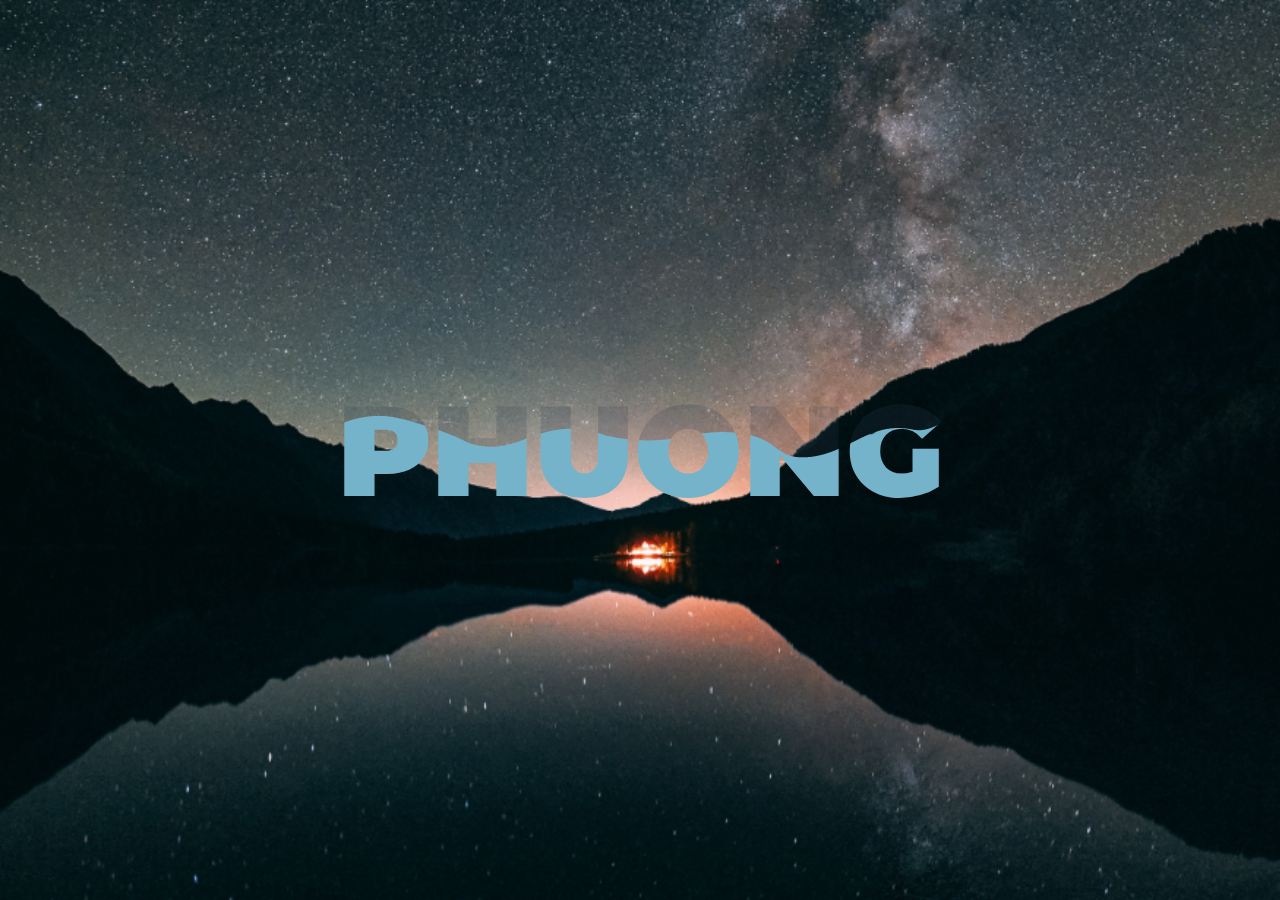
<file: Text_Animation/textAnimation1.html>
<!DOCTYPE html>
<html lang="en">
<head>
    <meta charset="UTF-8">
    <meta http-equiv="X-UA-Compatible" content="IE=edge">
    <meta name="viewport" content="width=device-width, initial-scale=1.0">
    <title>Text Animation 1</title>
    <link rel="stylesheet" href="assets/css/style.css">
</head>
<body>
    <div class="container">
        <h1>PHUONG</h1>
    </div>
</body>
</html>
</file>
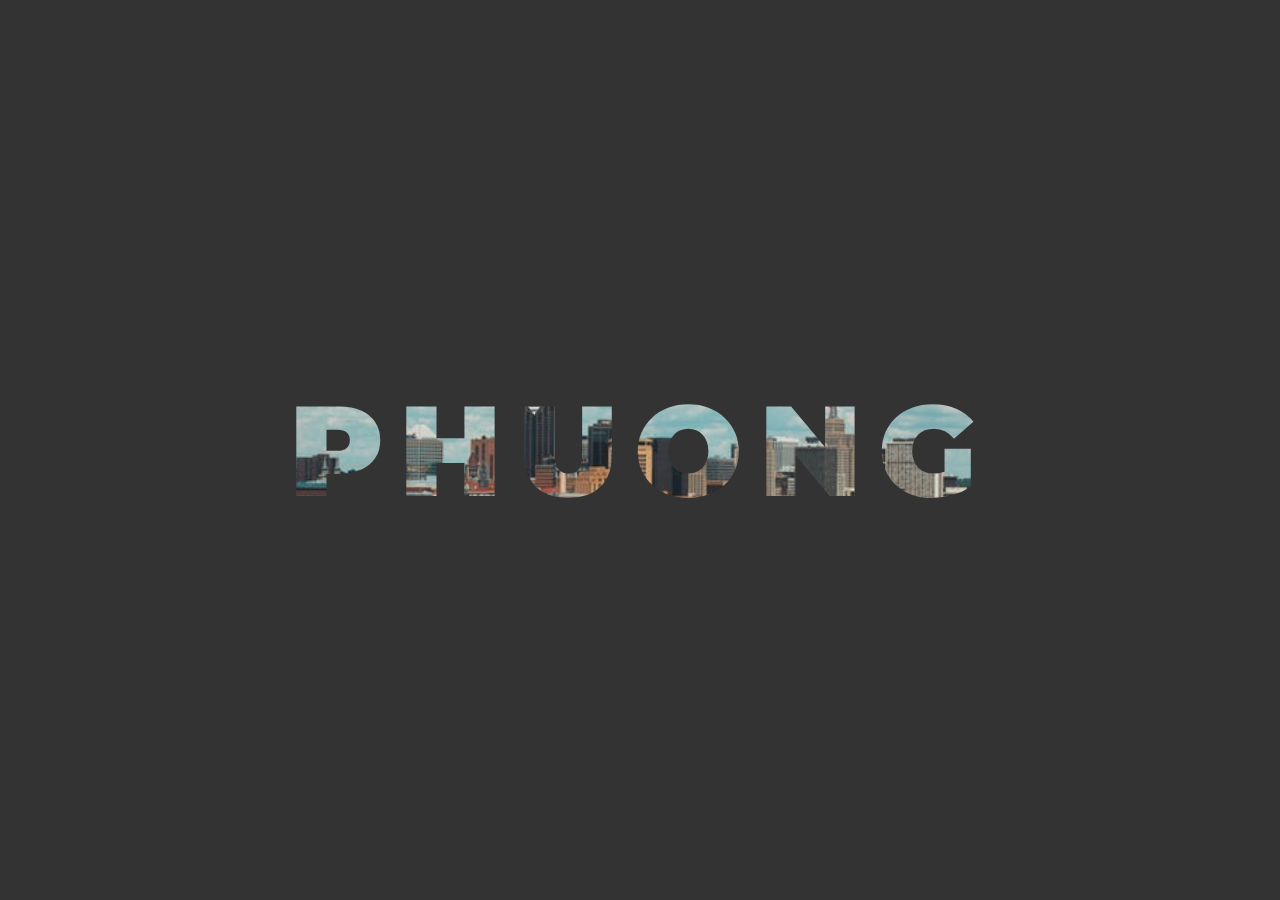
<file: Text_Animation/textAnimation2.html>
<!DOCTYPE html>
<html lang="en">
<head>
    <meta charset="UTF-8">
    <meta http-equiv="X-UA-Compatible" content="IE=edge">
    <meta name="viewport" content="width=device-width, initial-scale=1.0">
    <title>Text Animation 2</title>
    <link rel="stylesheet" href="assets/css/style.css">
</head>
<body>
    <div class="content">
        <h1>PHUONG</h1>
    </div>
</body>
</html>
</file>
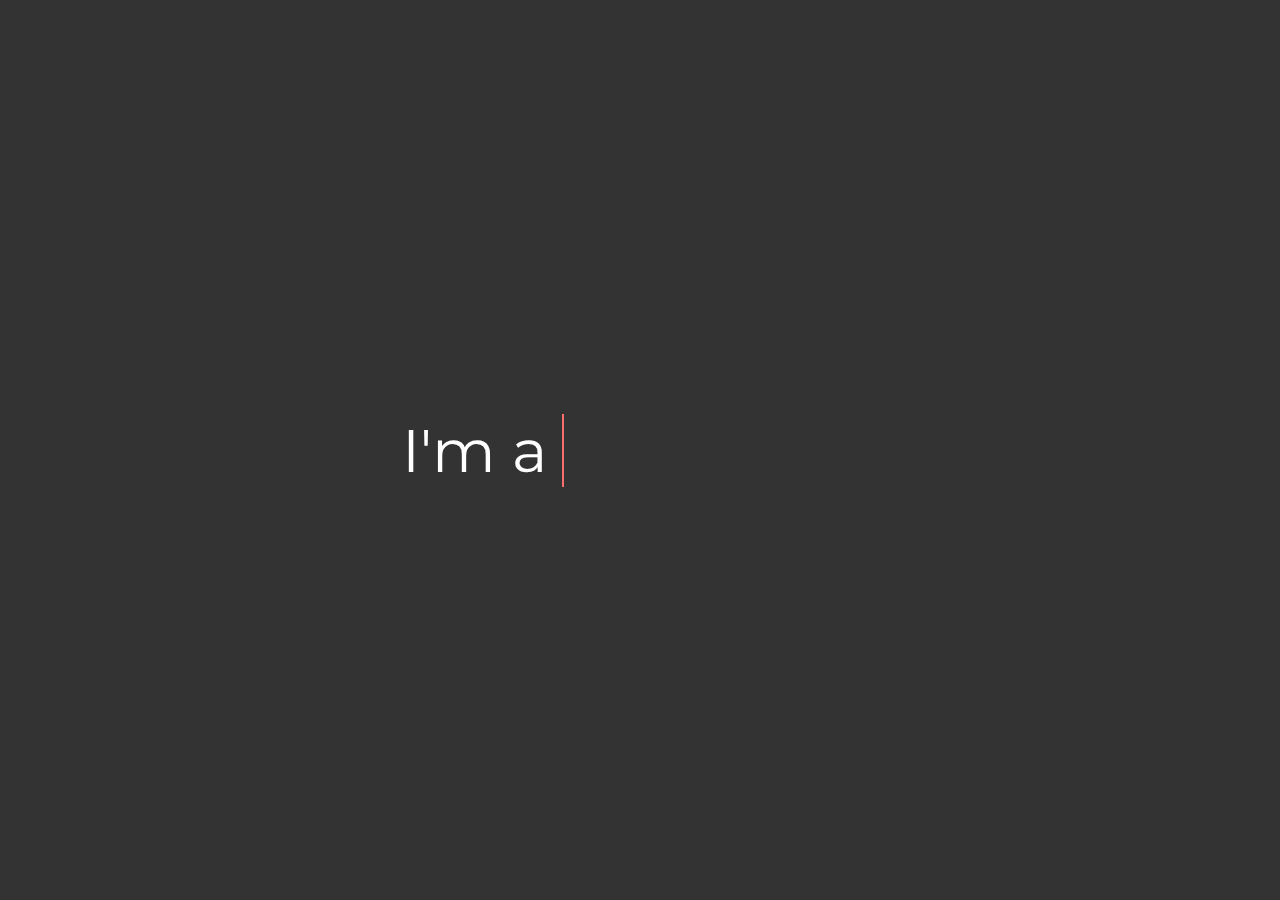
<file: Text_Animation/textTyping.html>
<!DOCTYPE html>
<html lang="en">
<head>
    <meta charset="UTF-8">
    <meta http-equiv="X-UA-Compatible" content="IE=edge">
    <meta name="viewport" content="width=device-width, initial-scale=1.0">
    <title>Text Typing</title>
    <link rel="stylesheet" href="assets/css/style1.css">
</head>
<body>
    <div class="wrapper">
        <div class="static-text">I'm a</div>
        <ul class="dynamic-texts">
            <li><span>Developer</span></li>
            <li><span>YouTuber</span></li>
            <li><span>Designer</span></li>
            <li><span>Freelancer</span></li>
        </ul>
    </div>
</body>
</html>
</file>
<file: Text_Animation/assets/css/style.css>
@import url("https://fonts.googleapis.com/css2?family=Montserrat:ital,wght@0,400;0,500;0,600;0,700;0,800;0,900;1,400;1,500;1,600;1,700;1,800;1,900&display=swap");

* {
  padding: 0;
  margin: 0;
  box-sizing: border-box;
}

body {
  font-family: "Montserrat", sans-serif;
  background-image: url("/Text_Animation/assets/images/bg.png");
  background-repeat: no-repeat;
  background-size: cover;
  font-size: 10px;
}

/* Start Text Animation 1 */

.container {
  display: flex;
  justify-content: center;
  align-items: center;
  height: 100vh;
}

.container h1 {
  font-size: 8rem;
  text-transform: uppercase;
  font-weight: 900;
  color: #2c3e5036;
  background-image: url(/Text_Animation/assets/images/water.png);
  background-clip: content-box;
  -webkit-background-clip: text;
  animation: water 15s infinite;
}

@keyframes water {
  from {
    background-position: left 0 top 0;
  }
  to {
    background-position: left 1000px top 0;
  }
}

/* End Text Animation 1 */

/* Start Text Animation 2 */
.content {
  display: flex;
  justify-content: center;
  align-items: center;
  height: 100vh;
  background: #333;
}

.content h1 {
  font-size: 8rem;
  text-transform: uppercase;
  font-weight: 900;
  letter-spacing: 1rem;
  background-image: url(/Text_Animation/assets/images/bg.jpg);
  background-size: cover;
  background-repeat: no-repeat;
  background-position: center;
  -webkit-text-fill-color: transparent;
  -webkit-background-clip: text;
}
/* End Text Animation 2 */
</file>
<file: Text_Animation/assets/css/style1.css>
@import url("https://fonts.googleapis.com/css2?family=Montserrat:ital,wght@0,400;0,500;0,600;0,700;0,800;0,900;1,400;1,500;1,600;1,700;1,800;1,900&display=swap");

* {
  padding: 0;
  margin: 0;
  box-sizing: border-box;
}

body {
  font-family: "Montserrat", sans-serif;
  display: flex;
  justify-content: center;
  align-items: center;
  height: 100vh;
  background: #333;
}

/* Start Text Typing */
.wrapper {
  display: inline-flex;
}

.wrapper .static-text {
  font-size: 60px;
  color: #fff;
  font-weight: 400;
}

.wrapper .dynamic-texts {
  list-style-type: none;
  margin-left: 15px;
  line-height: 73px;
  height: 73px;
  overflow: hidden;
}

.wrapper .dynamic-texts li {
  list-style: none;
  font-size: 60px;
  font-weight: 400;
  color: #fc6d6d;
  position: relative;
  top: 0px;
  animation: slide 6s steps(4) infinite;
}

/* height x 4 = 73 x 4 */
@keyframes slide {
  100% {
    top: -292px;
  }
}

.wrapper .dynamic-texts li span {
  position: relative;
}

.wrapper .dynamic-texts li span::after {
  content: "";
  position: absolute;
  height: 100%;
  width: 100%;
  border-left: 2px solid #fc6d6d;
  left: 0;
  background: #333;
  animation: typing 1.5s steps(10) infinite;
}

@keyframes typing {
  100% {
    left: 100%;
    margin: 0 -35px 0 35px;
  }
}

/* End Text Typing */
</file>
